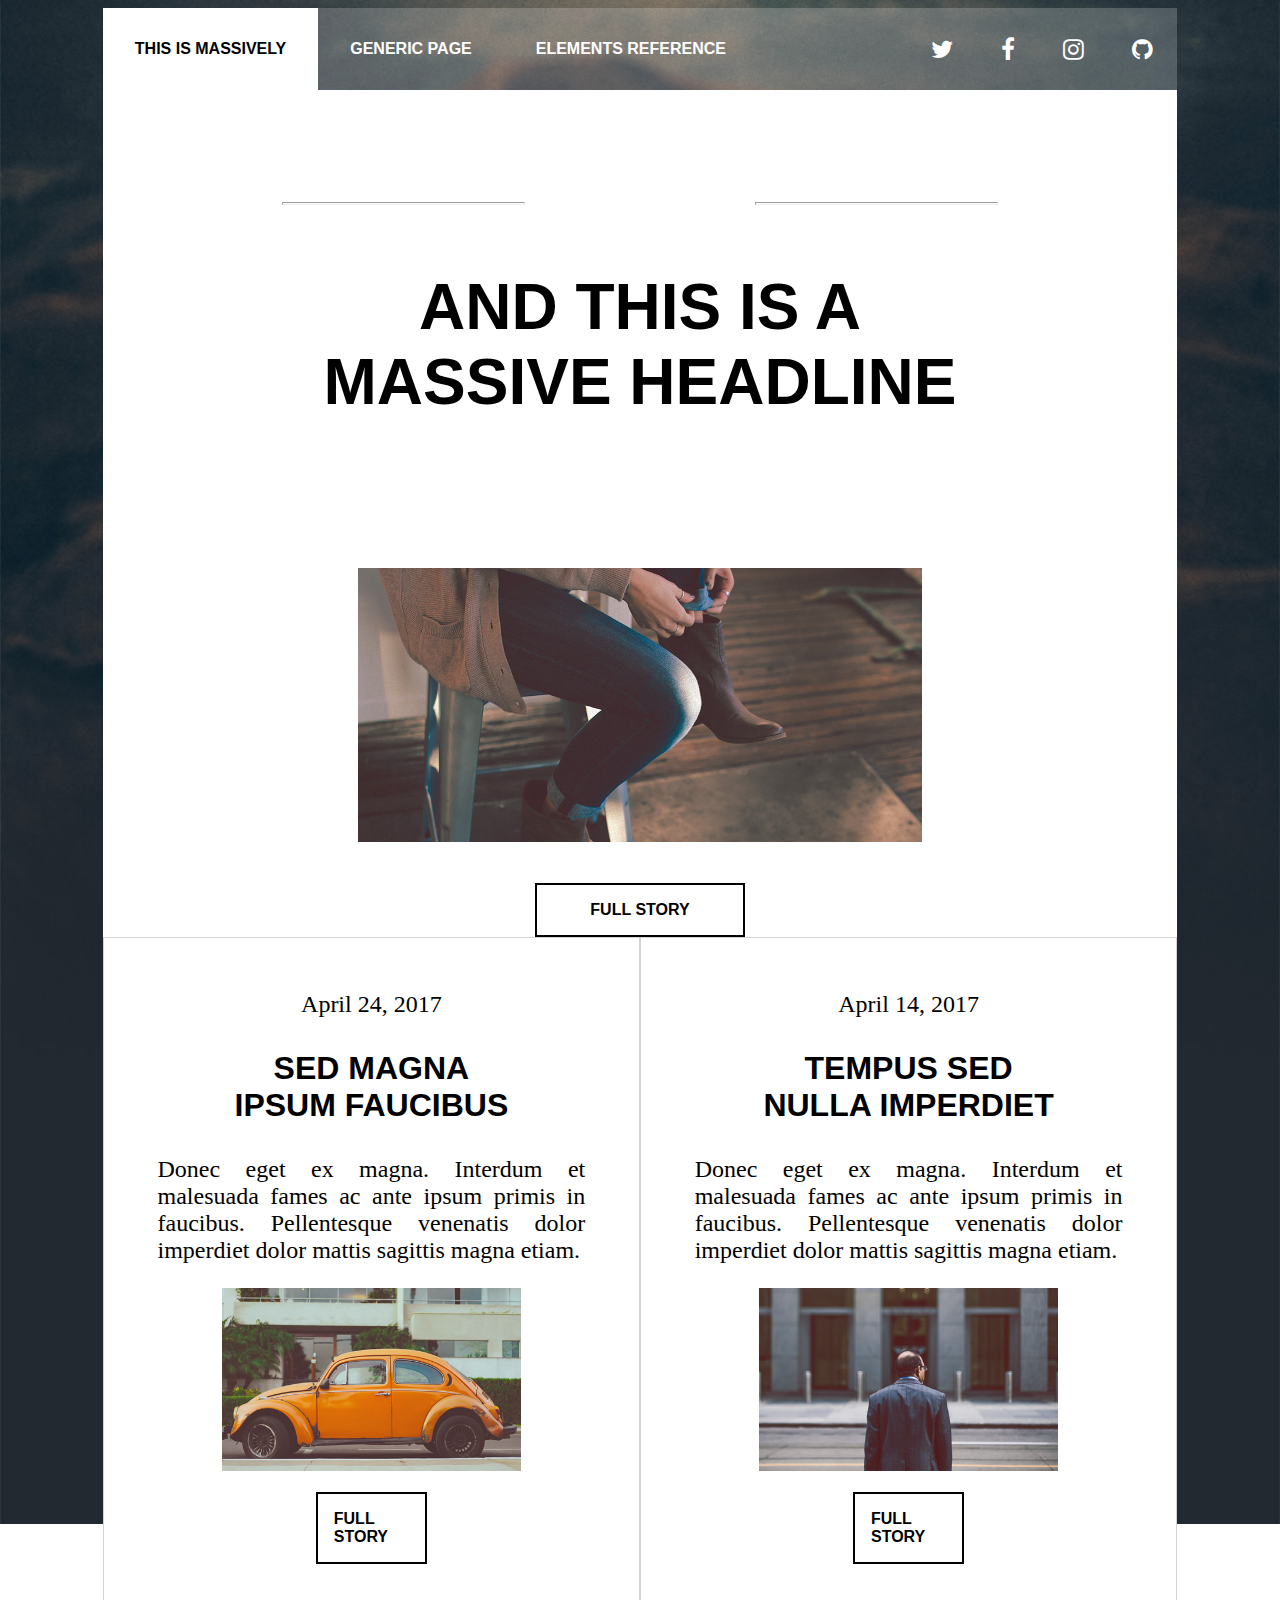
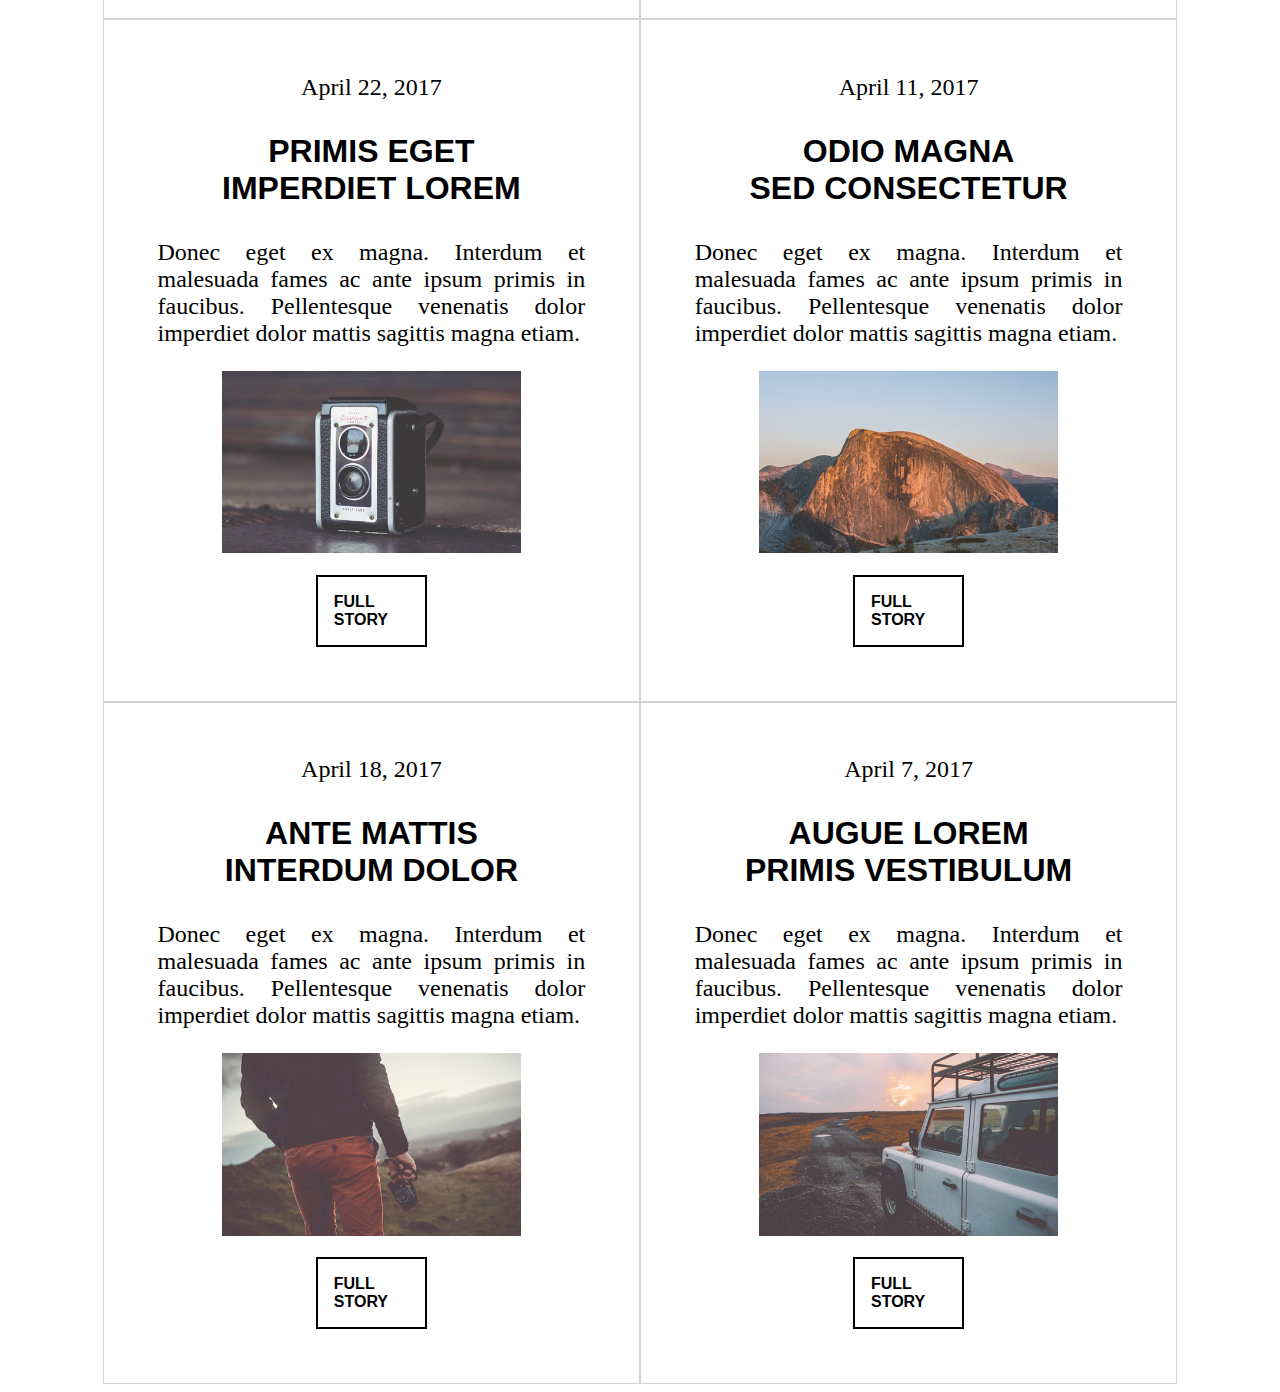
<file: index.html>
<!DOCTYPE html>
<html>

	<head>
	
		<meta charset="UTF-8" />
		<title>Massively by HTML5 UP</title>
		<link rel="stylesheet" href="assets/css/bootstrap.css">
		<link rel="stylesheet" href="assets/css/style.css">
		<link rel="stylesheet" href="assets/css/font-awesome-4.7.0/css/font-awesome.min.css">
		
	</head>

	<body>
	
	<!-- Navbar -->
	
		<nav id="navbar">
		
			<ul class="pages">
				
				<li class="active"><a href="/index.html">This is massively</a><li>
				<li><a href="#">Generic page</a></li>
				<li><a href ="#">Elements reference</a></li>
				
			</ul>
			
			<ul class="social">
				
				<li><a class="fa fa-twitter" href="#" alt="Twitter"></a></li>
				<li><a class="fa fa-facebook" href="#" alt="Facebook"></a></li>
				<li><a class="fa fa-instagram" href="#" alt="Instagram"></a></li>
				<li><a class="fa fa-github" href="#" alt="Github"></a></li>
			
			</ul>
			
		</nav>
		
		<!-- Main -->
		
		<div class="main">
		
			<header>
					<span class="published"><hr>April 25, 2017<hr></span>
					
					<h2><a href="#" class="headline">And this is a
					<br />
					massive headline</a></h2>
					
					<p>Post quorum necem nihilo lenius ferociens Gallus
					<br/>
					ut leo cadaveribus pastus multa huius modi scrutabatur.
					<br />
					Quae singula narrare non refert, quod evitandum est, excedamus.</p>
					
							<a href="#"><img src="assets/img/pic01.jpg" alt="A woman, sit, on a chair" /></a>
					
					<a href="#" class="button">Full story</a>
					
			</header>
				
			<div class="container">
			
				<div class="row">
				
					<div class="col-md-6">
					
						<article>
						
							<span class="published">April 24, 2017</span>
							
							<h3><a href="#" class="headline">Sed magna
							<br />
							ipsum faucibus</a></h3>
							
							<p>Donec eget ex magna. Interdum et malesuada fames ac ante ipsum primis in faucibus.
							Pellentesque venenatis dolor imperdiet dolor mattis sagittis magna etiam.</p>
							
							<a href="#"><img src="assets/img/pic02.jpg" alt="An orange car" /></a>
														
							<a href="#" class="button">Full story</a>
							
						</article>
						
						<article>
							
							<span class="published">April 22, 2017</span>
							
							<h3><a href="#" class="headline">Primis eget
							<br	/>
							imperdiet lorem</a></h3>
							
							<p>Donec eget ex magna. Interdum et malesuada fames ac ante ipsum primis in faucibus.
							Pellentesque venenatis dolor imperdiet dolor mattis sagittis magna etiam.</p>
							
							<a href="#"><img src="assets/img/pic04.jpg" alt="An old camera" /></a>
							
							<a href="#" class="button">Full story</a>
							
						</article>
						
						<article>
						
							<span class="published">April 18, 2017</span>
							
							<h3><a href="#" class="headline">Ante mattis
							<br />
							interdum dolor</a></h3>
							
							<p>Donec eget ex magna. Interdum et malesuada fames ac ante ipsum primis in faucibus.
							Pellentesque venenatis dolor imperdiet dolor mattis sagittis magna etiam.</p>
							
							<a href="#"><img src="assets/img/pic06.jpg" alt="A photographer, back turned, in the country" /></a>
							
							<a href="#" class="button">Full story</a>
						
						</article>
						
					</div>
					
					<div class="col-md-6">
					
						<article>
						
							<span class="published">April 14, 2017</span>
							
							<h3><a href="#" class="headline">Tempus sed
							<br />
							nulla imperdiet</a></h3>
							
							<p>Donec eget ex magna. Interdum et malesuada fames ac ante ipsum primis in faucibus.
							Pellentesque venenatis dolor imperdiet dolor mattis sagittis magna etiam.</p>
							
							<a href="#"><img src="assets/img/pic03.jpg" alt="A man, back turned, in the street" /></a>
							
							<a href="#" class="button">Full story</a>
						
						</article>
					
						<article>
							
							<span class="published">April 11, 2017</span>
							
							<h3><a href="#" class="headline">Odio magna
							<br />
							sed consectetur</a></h3>
							
							<p>Donec eget ex magna. Interdum et malesuada fames ac ante ipsum primis in faucibus.
							Pellentesque venenatis dolor imperdiet dolor mattis sagittis magna etiam.</p>
							
							<a href="#"><img src="assets/img/pic05.jpg" alt="A rocky mountain" /></a>
							
							<a href="#" class="button">Full story</a>
							
						</article>
						
						<article>
						
							<span class="published">April 7, 2017</span>
							
							<h3><a href="#" class="headline">Augue lorem
							<br />
							primis vestibulum</a></h3>
							
							<p>Donec eget ex magna. Interdum et malesuada fames ac ante ipsum primis in faucibus.
							Pellentesque venenatis dolor imperdiet dolor mattis sagittis magna etiam.</p>
							
							<a href="#"><img src="assets/img/pic07.jpg" alt="A jeep, on a country road" /></a>
							
							<a href="#" class="button">Full story</a>
							
						</article>
						
					</div>
								
				</div>
		
			</div>
				
		</div>
		
	</body>
	
</html>
</file>
<file: assets/css/style.css>
/*****
Auteurs : Roxane Gervais et Déborah Delcourt
*****/

@font-face {
	font-family: "Merriweather, SourceSansPro-Regular";
	src: url("../fonts/Merriweather-regular.ttf" "..fonts/SourceSansPro-Regular.ttf")
}

body {
	background: url(../img/bg.jpg) no-repeat fixed;
	background-size: cover;
}

a {
	text-decoration: none;
	color: white;
}

h1, h2, h3 {
	text-transform: uppercase;
	text-align: center;
	transition: all 0.5s;
}

h1:hover {
	color: deepskyblue;
	transition: all 0.5s;
}
/*****ENTETE*****/
header {
	width: 75%;
	height: 75%;
	margin: auto;
	padding-top: 100px;
	text-align: center;
	color: white;
}

blockquote {
	font-style: italic;
	font-size: 25px;
}

/*****TITRES*****/
header h1 {
	text-transform: uppercase;
	font-family: SourceSansPro-Regular;
	font-weight: bold;
}
header h1 {
	font-size: 70px;
}

/*****FORMULAIRE DE CONTACT*****/
.formulaire {
	width: 85%;
	margin: auto;
	background: #e7e7e7;
	font-size: 12px;
}

.partun {
	padding-right: 10px;
	margin: 0 2% 0 2%;
	border-right: lightgrey 2px solid;
}

input, textarea {width: 100%;
	background: #e7e7e7;
	border: 2px solid lightgrey;}

strong, label {
	text-transform: uppercase;
	color: grey;
	font-size: 12px;
}

.ligne {
	border-bottom: 2px lightgrey solid;}
	
/*****FOOTER*****/
footer {
	margin-top: 2%;
	text-transform: uppercase;
	text-align: center;
	color: white;
	font-size: 10px;
	font-weight: bold;
}
/* ====================================== Navbar ====================================== */

#navbar {
	background-color: rgba(255,255,255,0.2);
	display: flex;
	height: 10%;
	width: 85%;
	margin: auto;
	justify-content: space-between;
}

#navbar ul {
	list-style-type: none;
}

.pages {
	text-transform: uppercase;
	font-family: SourceSansPro-Regular, Helvetica, sans-serif;
	font-weight: 800;
	display: flex;
	flex-direction: row;
	padding-left: 0;
	margin: 0 0;
}

.pages li {
	display: flex;
	align-items: center;
	padding: 0;
	margin: 0;
}

.pages a {
	padding: 2em;
	transition: all 0.5s;
}

.pages a:hover {
	background-color : rgba(255,255,255,0.4);
	transition: all 0.5s;
}

.active {
	background-color: white;
}

.active a {
	color: black;
	transition: all 0.5s;
}

.active a:hover {
	color: deepskyblue;
	transition: all 0.5s;
}

.social {
	display: flex;
	flex-direction: row;
	padding-left: 0;
	margin: 0 0;	
}

.social li {
	display: flex;
	align-items: center;
	justify-content: end;
	font-size: 1.5rem;
	margin: 0;
	padding: 0;
}

.social a {
	padding: 1em;
	transition: all 0.5s;
}

.social a:hover {
	color: deepskyblue;
	transition: all 0.5s;
}

/* ====================================== Main ====================================== */

.main {
	width: 85%;
	margin: auto;
	background-color: white;
}

.main img {
	display: block;
	margin: 5% auto;
	transition: all 0.5s;
	max-width: 70%;
	height: auto;
}

.main img:hover {	
	transform-origin: 50% 50%;
	transform: scale(1.05);
}

.head {
	margin: auto;
	text-align: center;
	padding: 7%;
	cursor: default;
	font-family: Merriweather, Georgia, serif;
	font-size: 1.5rem;
	font-style: italic;
	font-weight: 100;
	color: black !important;
}

.row {
	margin: auto;
}

.col-md-6 {
	padding: 0;
}

.published {
	display: flex;
	flex-direction: row;
	justify-content: space-around;
	text-align: center;
	font-size: 1.5rem;
	font-style: normal;
	font-weight: 100;
}

hr {
	width: 30%;
	height: 1px;
	color: lightgray;
}

article {
	border: solid 1px lightgray;
	padding: 10%;
}

article p {
	text-align: justify;
	font-family: Merriweather, Georgia, serif;
	font-size: 1.5rem;
	font-weight: 100;
}

.container {
	display: flex;
	width: 100%;
	margin: auto;
	flex-direction: column;
	padding: 0;
	background-color: white;
}

.button {
	display: flex;
	justify-content: space-around;
	margin: auto 37%;
	padding: 1em;
	text-transform: uppercase;
	border: solid black 2px;
	color: black;
	font-family: SourceSansPro-Regular, Helvetica, sans-serif;
	font-weight: 700;
	font-style: normal;
	transition: all 0.5s;
}

.button:hover {
	color: deepskyblue;
	border-color: deepskyblue;
	transition: all 0.5s;
}

.headline {
	color: black;
	font-family: SourceSansPro-Regular, Helvetica, sans-serif;
	font-weight: 800;
	transition: all 0.5s;
}

h2 {
	font-size: 4rem;
	font-style: normal;
}

h3 {
	font-size: 2rem;
}

.headline:hover {
	color: deepskyblue;
	transition: all 0.5s;
}
</file>
